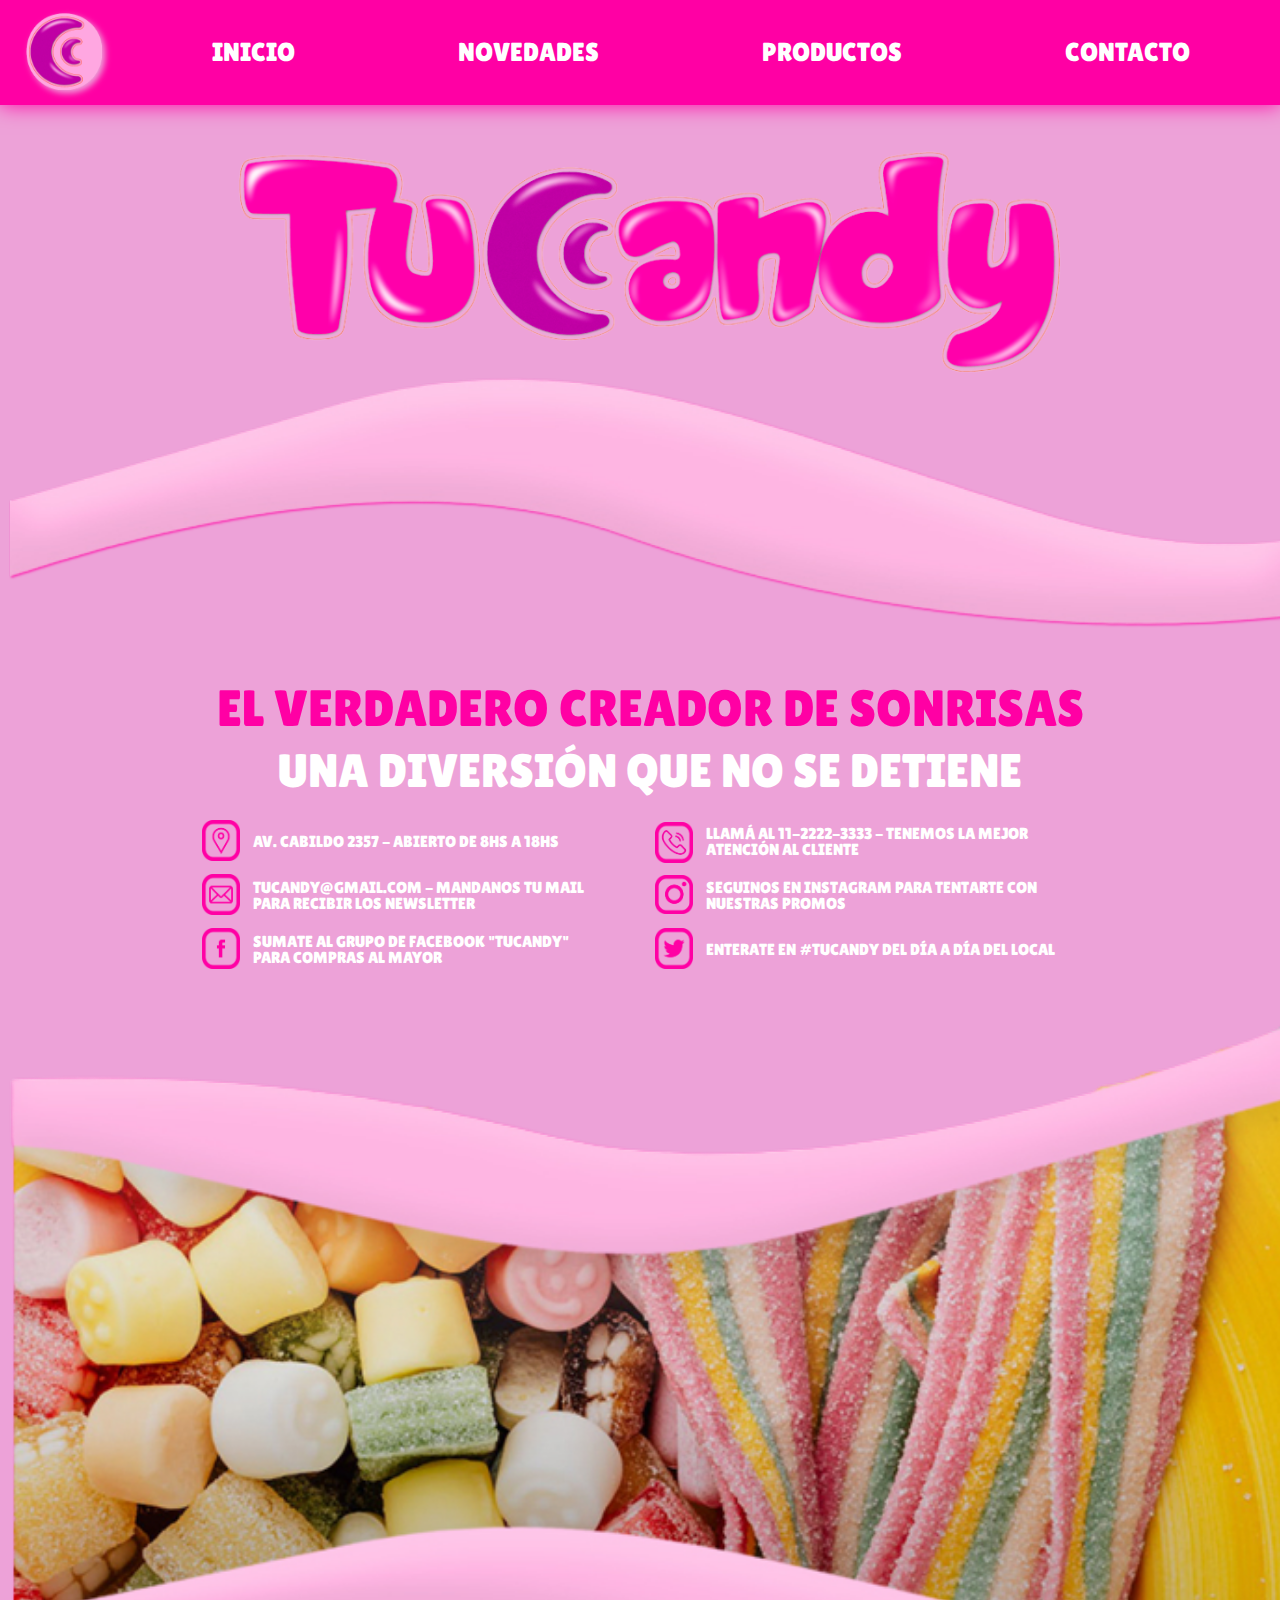
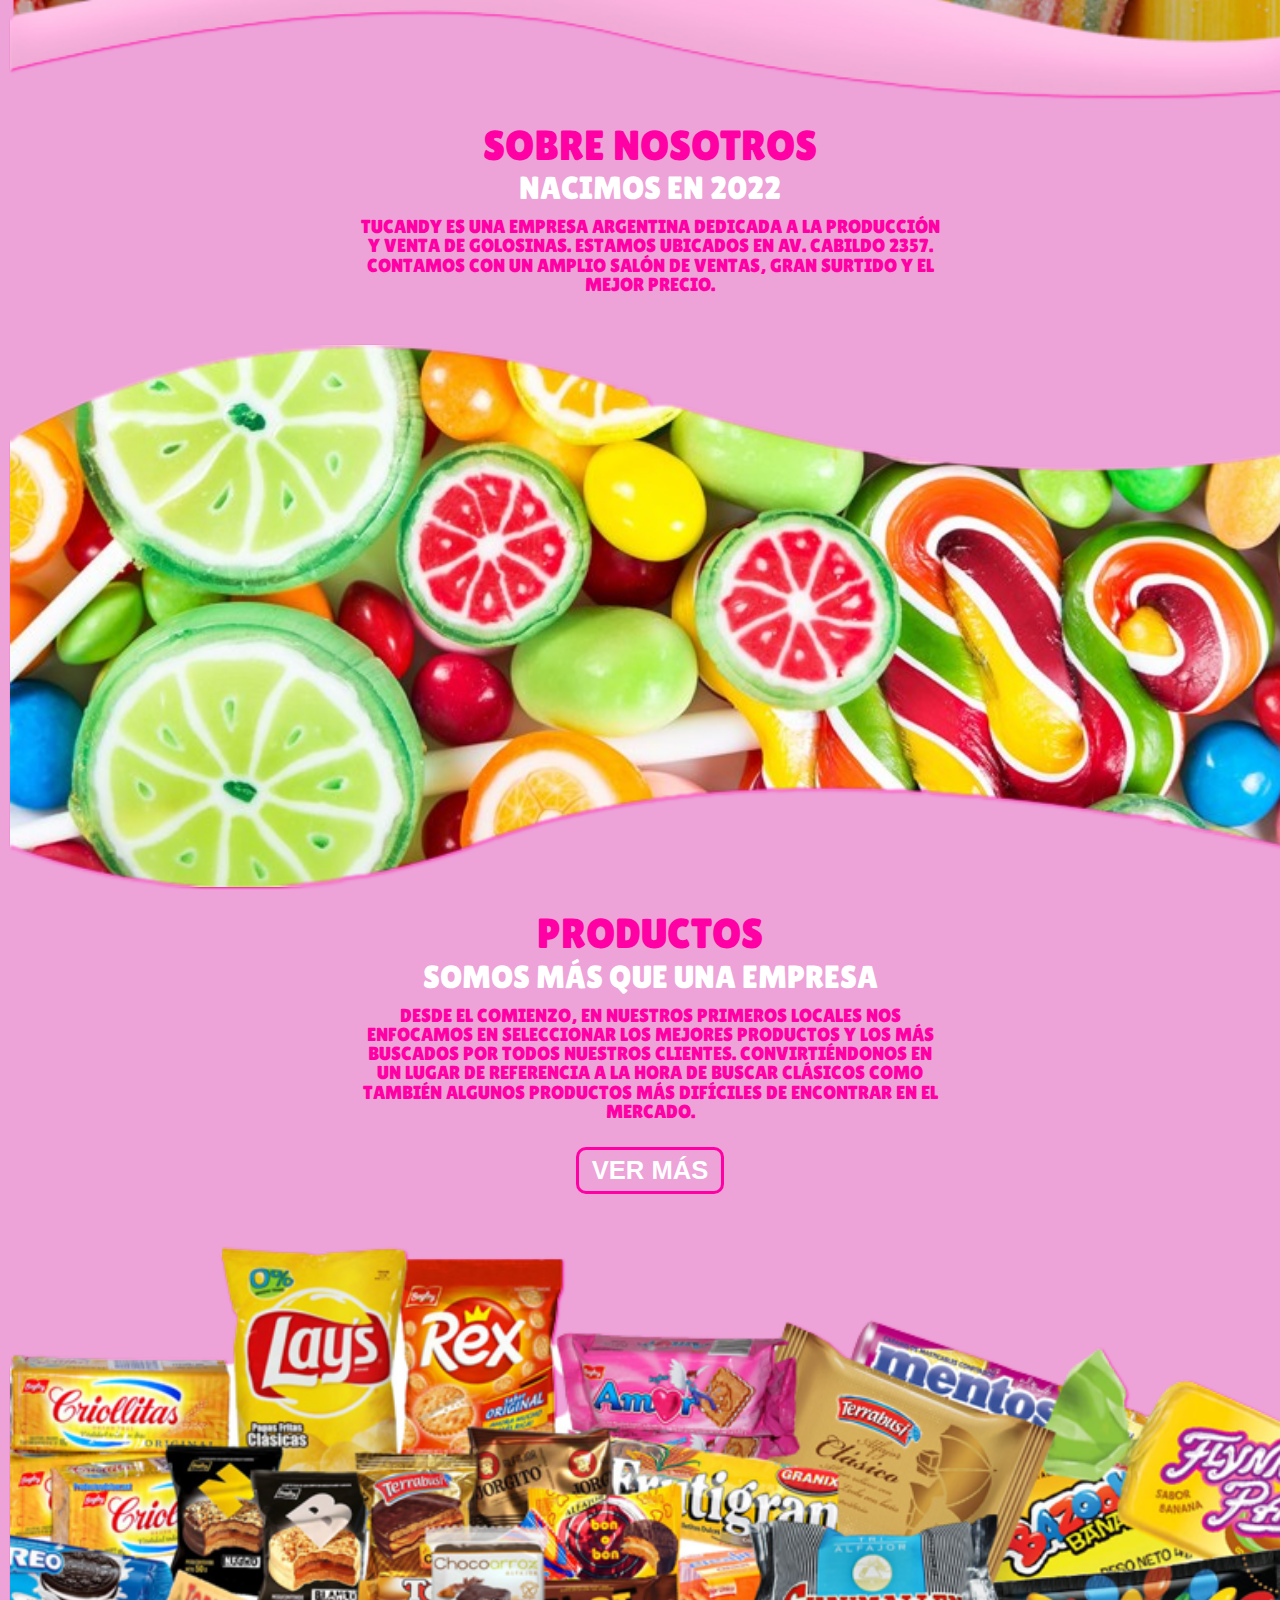
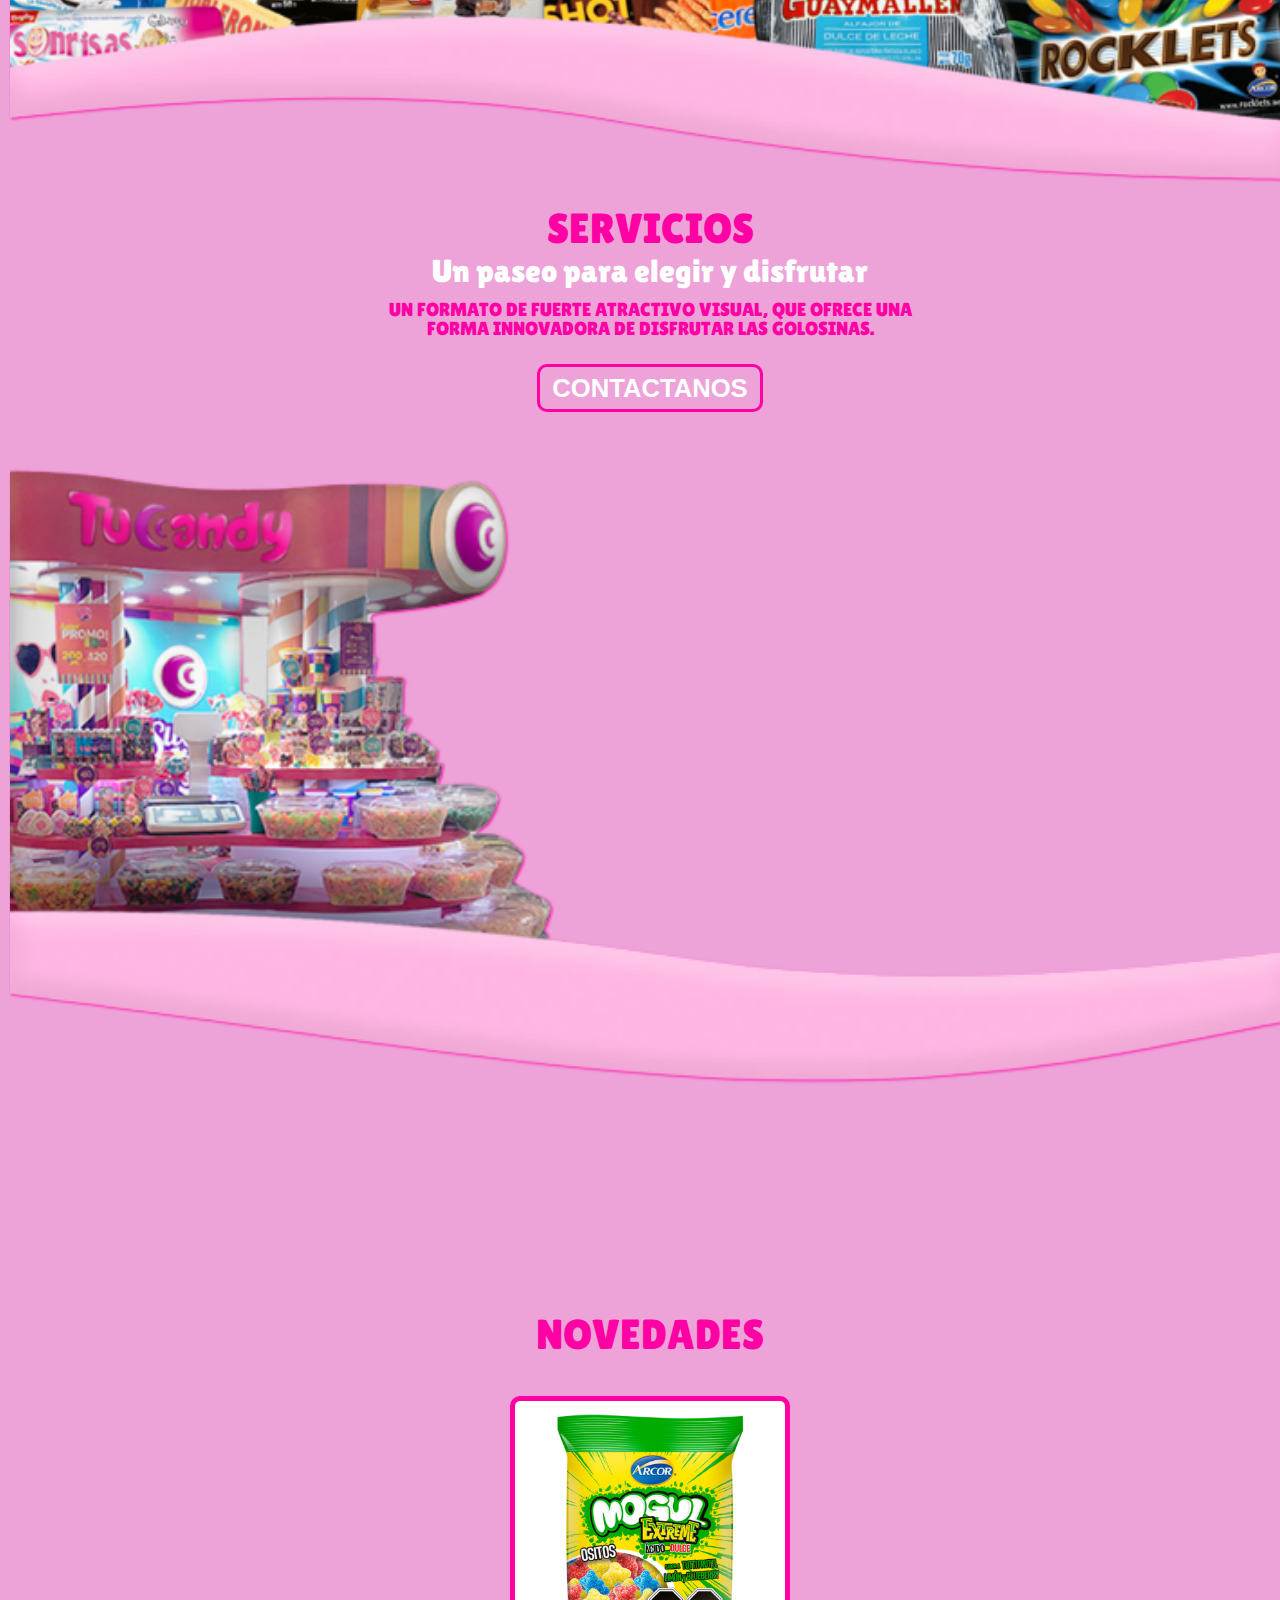
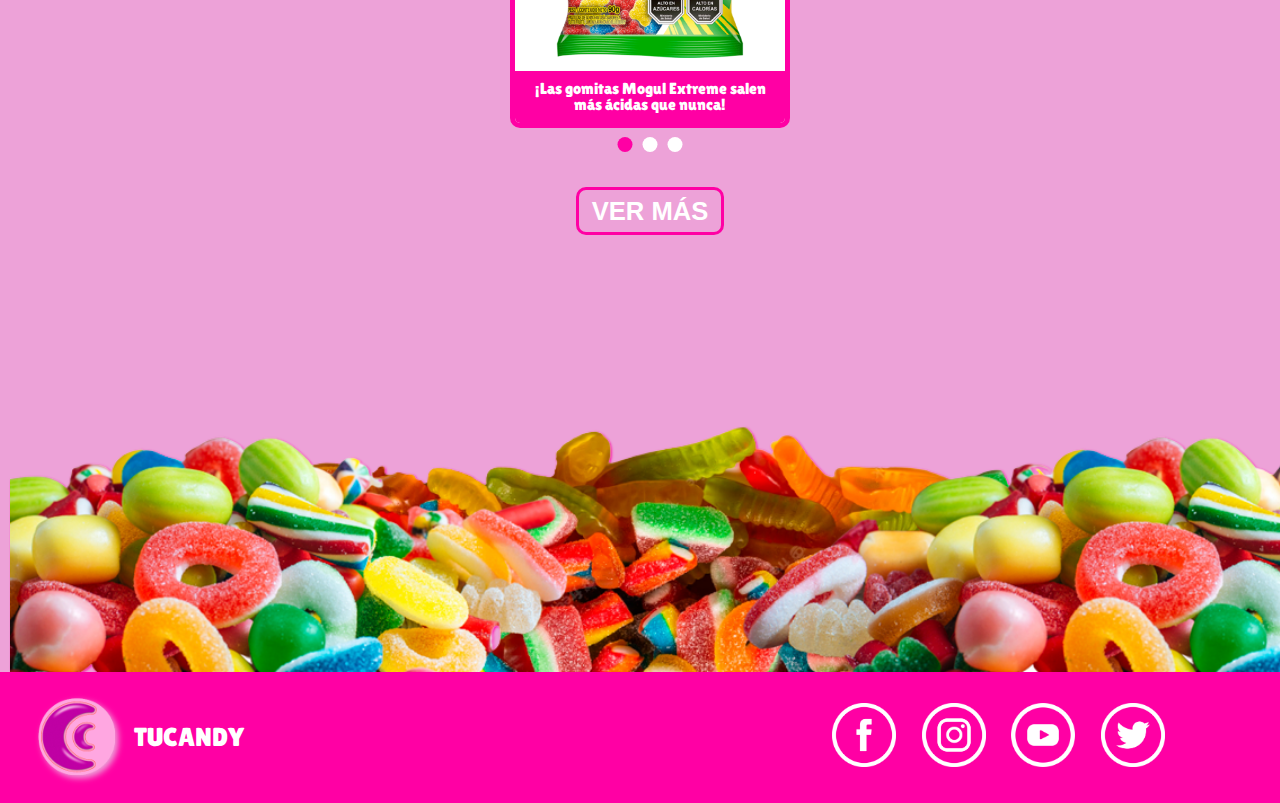
<file: index.html>
<!DOCTYPE html>
<html lang="es">

<head>
    <meta charset="UTF-8">
    <meta http-equiv="X-UA-Compatible" content="IE=edge">
    <meta name="viewport" content="width=device-width, initial-scale=1.0">
    <title>TuCandy</title>
    <link rel="stylesheet" type="text/css" href="css/reset.css">
    <link rel="stylesheet" href="css/style.css">
    <link rel="preconnect" href="https://fonts.googleapis.com">
    <link rel="preconnect" href="https://fonts.gstatic.com" crossorigin>
    <link href="https://fonts.googleapis.com/css2?family=Lilita+One&display=swap" rel="stylesheet">
</head>

<body>
    <header>
        <nav>
            <div class="divIsologo">
                <a href="index.html">
                    <img src="./imagenes/isologo.png" alt="isologo">
                </a>
            </div>
            <div class="divNav">
                <ul>
                    <li>
                        <a href="index.html">INICIO</a>
                    </li>
                    <li>
                        <a href="paginas/novedades.html">NOVEDADES</a>
                    </li>
                    <li>
                        <a href="paginas/productos.html">PRODUCTOS</a>
                    </li>
                    <li>
                        <a href="paginas/contacto.html">CONTACTO</a>
                    </li>
                </ul>
            </div>
        </nav>
    </header>
    <main>
        <section class="logo">
            <div class="divLogo">
                <img src="./imagenes/logo.png" alt="logo">
            </div>
            <div class="divImagenCurvas">
                <img src="./imagenes/curva-rosa.png" alt="curva-rosa">
            </div>
        </section>
        <section class="presentacion">
            <div class="contenidoSeccion">
                <h1>EL VERDADERO CREADOR DE SONRISAS</h1>
                <p class="subtituloPresentacion">UNA DIVERSIÓN QUE NO SE DETIENE</p>
                <div class="divGrid">
                    <div class="div1">
                        <div>
                            <a href="https://www.google.com/maps/place/AVENIDA+CABILDO+2357">
                                <img src="./imagenes/IconUbic.png" alt="icono-ubicacion">
                            </a>
                        </div>
                        <p>AV. CABILDO 2357 - ABIERTO DE 8HS A 18HS</p>
                    </div>
                    <div class="div2">
                        <div>
                            <img src="./imagenes/IconTel.png" alt="icono-telefono">
                        </div>
                        <p>LLAMÁ AL 11-2222-3333 - TENEMOS LA MEJOR ATENCIÓN AL CLIENTE</p>
                    </div>
                    <div class="div3">
                        <div>
                            <a href="mailto:correo@example.com?subject=Newsletter">
                                <img src="./imagenes/IconMail.png" alt="icono-mail">
                            </a>
                        </div>
                        <p>TUCANDY@GMAIL.COM - MANDANOS TU MAIL PARA RECIBIR LOS NEWSLETTER</p>
                    </div>
                    <div class="div4">
                        <div>
                            <a href="">
                                <img src="./imagenes/IconIG.png" alt="icono-instagram">
                            </a>
                        </div>
                        <p>SEGUINOS EN INSTAGRAM PARA TENTARTE CON NUESTRAS PROMOS</p>
                    </div>
                    <div class="div5">
                        <div>
                            <a href="">
                                <img src="./imagenes/IconFB.png" alt="icono-facebook">
                            </a>
                        </div>
                        <p>SUMATE AL GRUPO DE FACEBOOK "TUCANDY" PARA COMPRAS AL MAYOR</p>
                    </div>
                    <div class="div6">
                        <div>
                            <a href="">
                                <img src="./imagenes/IconTW.png" alt="icono-ubicacion">
                            </a>
                        </div>
                        <p>ENTERATE EN #TUCANDY DEL DÍA A DÍA DEL LOCAL</p>
                    </div>
                </div>
            </div>
            <div class="divImagenCurvas">
                <img src="./imagenes/curvas-1.png" alt="fondo-golosinas-1">
            </div>
        </section>
        <section class="sobreNosotros">
            <div class="contenidoSeccion">
                <h2>SOBRE NOSOTROS</h2>
                <p class="subtituloSeccion">NACIMOS EN 2022</p>
                <p class="parrafo">TUCANDY ES UNA EMPRESA ARGENTINA DEDICADA A LA PRODUCCIÓN Y VENTA DE GOLOSINAS. ESTAMOS UBICADOS EN AV. CABILDO 2357. CONTAMOS CON UN AMPLIO SALÓN DE VENTAS, GRAN SURTIDO Y EL MEJOR PRECIO.</p>
            </div>
            <div class="divImagenCurvas">
                <img src="./imagenes/curvas-2.png" alt="fondo-golosinas-2">
            </div>
        </section>
        <section class="productos">
            <div class="contenidoSeccion">
                <h2>PRODUCTOS</h2>
                <p class="subtituloSeccion">SOMOS MÁS QUE UNA EMPRESA</p>
                <p class="parrafo">DESDE EL COMIENZO, EN NUESTROS PRIMEROS LOCALES NOS ENFOCAMOS EN SELECCIONAR LOS MEJORES PRODUCTOS Y LOS MÁS BUSCADOS POR TODOS NUESTROS CLIENTES. CONVIRTIÉNDONOS EN UN LUGAR DE REFERENCIA A LA HORA DE BUSCAR CLÁSICOS COMO TAMBIÉN ALGUNOS PRODUCTOS MÁS DIFÍCILES DE ENCONTRAR EN EL MERCADO.</p>
                <div class="divBoton">
                    <a href="./paginas/productos.html">
                        <button>VER MÁS</button>
                    </a>
                </div>
            </div>
            <div class="divImagenCurvas">
                <img src="./imagenes/curvas-3.png" alt="fondo-golosinas-3">
            </div>
        </section>
        <section class="servicios">
            <div class="contenidoSeccion">
                <h2>SERVICIOS</h2>
                <p class="subtituloSeccion">Un paseo para elegir y disfrutar</p>
                <p class="parrafo">UN FORMATO DE FUERTE ATRACTIVO VISUAL, QUE OFRECE UNA FORMA INNOVADORA DE DISFRUTAR LAS GOLOSINAS.</p>
                <div class="divBoton">
                    <a href="./paginas/contacto.html">
                        <button>CONTACTANOS</button>
                    </a>
                </div>
            </div>
            <div class="divImagenCurvas">
                <img src="./imagenes/curvas-4.png" alt="fondo-golosinas-4">
            </div>
        </section>
        <section class="novedades">
            <div class="contenidoNovedades">
                <h2>NOVEDADES</h2>
                <div class="carousel">
                    <input type="radio" name="slide" id="slide1" checked>
                    <input type="radio" name="slide" id="slide2">
                    <input type="radio" name="slide" id="slide3">
                
                    <div class="card" id="card1">
                        <img src="./imagenes/gomitas.jpg" alt="novedad-1">
                        <div class="textoCard">
                            <p>¡Las gomitas Mogul Extreme salen más ácidas que nunca!</p>
                        </div>
                    </div>
                    <div class="card" id="card2">
                        <img src="./imagenes/ferrero.jpg" alt="novedad-2">
                        <div class="textoCard">
                            <p>¡El chocolate Ferrero Rocher ahora viene con dulce de leche!</p>
                        </div>
                    </div>
                    <div class="card" id="card3">
                        <img src="./imagenes/oreo.jpg" alt="novedad-3">
                        <div class="textoCard">
                            <p>¡Las Oreos Bañadas bajan la cantidad de oreos en 2 unidades!</p>
                        </div>
                    </div>
                
                    <div class="controlesCarousel">
                        <label for="slide1"></label>
                        <label for="slide2"></label>
                        <label for="slide3"></label>
                    </div>
                </div>
                <div class="divBoton">
                    <a href="./paginas/novedades.html">
                        <button>VER MÁS</button>
                    </a>
                </div>
            </div>
            <div class="divImagenCurvas">
                <img src="./imagenes/curvas-5.png" alt="fondo-golosinas-5">
            </div>
        </section>
    </main>
    <footer>
        <div class="divIsologo">
            <a href="index.html">
                <img src="./imagenes/isologo.png" alt="isologo">
            </a>
            <div class="pFooter">
                <p>TUCANDY</p>
            </div>
        </div>
        <div>
            <ul class="ulFooter">
                <li>
                    <a href="https://www.facebook.com/">
                        <img src="./imagenes/Facebook.png" alt="Facebook">
                    </a>
                </li>
                <li>
                    <a href="https://www.instagram.com/">
                        <img src="./imagenes/Instagram.png" alt="Instagram">
                    </a>
                </li>
                <li>
                    <a href="https://www.youtube.com/">
                        <img src="./imagenes/Youtube.png" alt="Youtube">
                    </a>
                </li>
                <li>
                    <a href="https://twitter.com/">
                        <img src="./imagenes/Twitter.png" alt="Twitter">
                    </a>
                </li>
            </ul>
        </div>
    </footer>
</body>

</html>
</file>
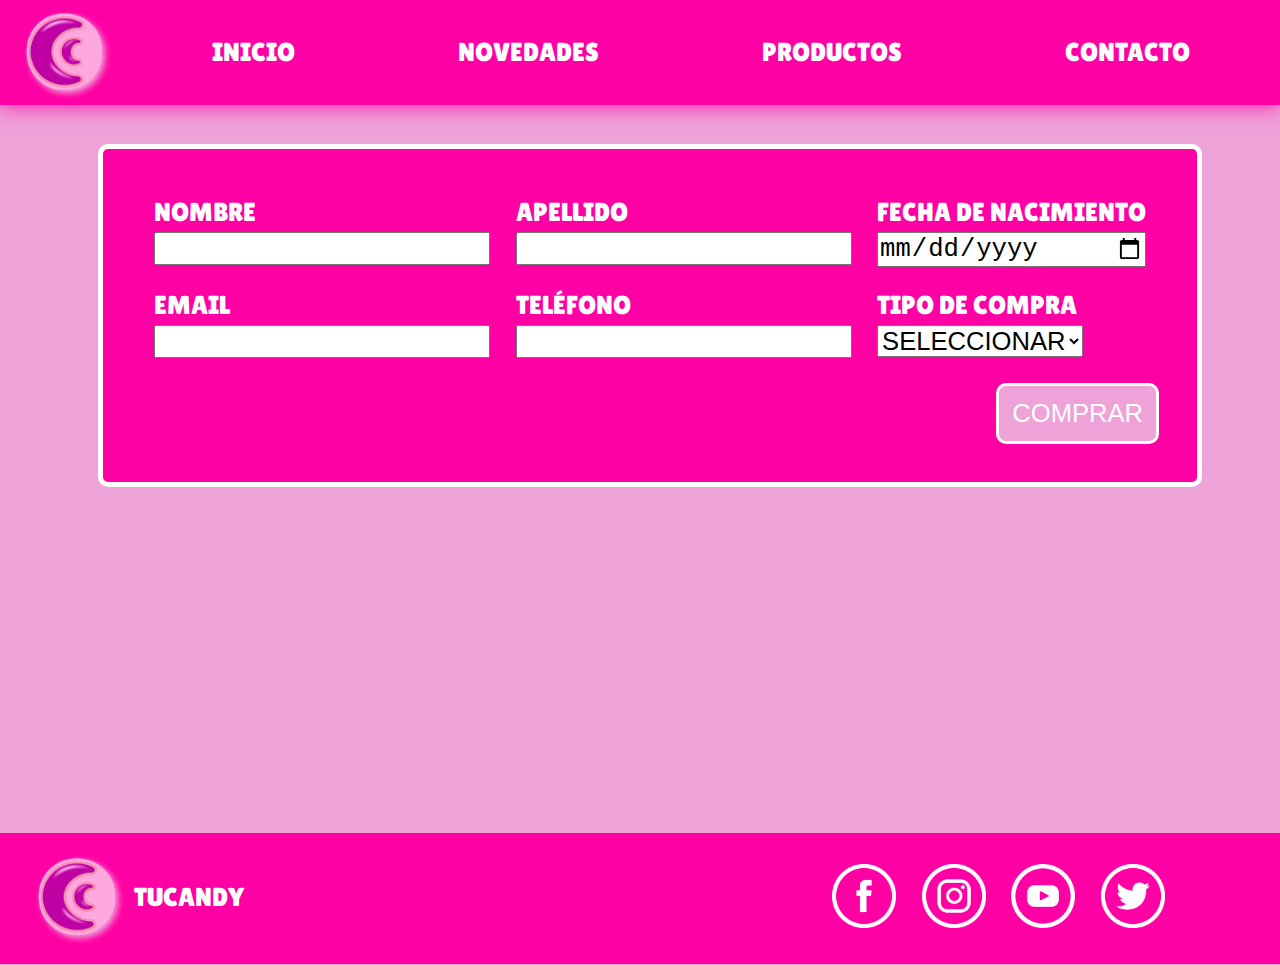
<file: paginas/contacto.html>
<!DOCTYPE html>
<html lang="es">

<head>
    <meta charset="UTF-8">
    <meta http-equiv="X-UA-Compatible" content="IE=edge">
    <meta name="viewport" content="width=device-width, initial-scale=1.0">
    <title>Contacto - TuCandy</title>
    <link rel="stylesheet" type="text/css" href="../css/reset.css">
    <link rel="stylesheet" href="../css/style.css">
    <link rel="preconnect" href="https://fonts.googleapis.com">
    <link rel="preconnect" href="https://fonts.gstatic.com" crossorigin>
    <link href="https://fonts.googleapis.com/css2?family=Lilita+One&display=swap" rel="stylesheet">
</head>

<body>
    <header>
        <nav>
            <div class="divIsologo">
                <a href="../index.html">
                    <img src="../imagenes/isologo.png" alt="isologo">
                </a>
            </div>
            <div class="divNav">
                <ul>
                    <li>
                        <a href="../index.html">INICIO</a>
                    </li>
                    <li>
                        <a href="novedades.html">NOVEDADES</a>
                    </li>
                    <li>
                        <a href="productos.html">PRODUCTOS</a>
                    </li>
                    <li>
                        <a href="contacto.html">CONTACTO</a>
                    </li>
                </ul>
            </div>
        </nav>
    </header>
    <main class="contenidoContacto">
        <form action="submit">
            <div class="contenidoForm">
                <div class="datos">
                    <div>
                        <label for="nombre">NOMBRE</label>
                        <input type="text" name="nombre" id="nombre" required />
                    </div>
    
                    <div>
                        <label for="apellido">APELLIDO</label>
                        <input type="text" name="apellido" id="apellido" required />
                    </div>
    
                    <div>
                        <label for="fechaNacimiento">FECHA DE NACIMIENTO</label>
                        <input type="date" name="fechaNacimiento" id="fechaNacimiento" required>
                    </div>
                </div>
                <div class="datos">
                    <div>
                        <label for="email">EMAIL</label>
                        <input type="email" name="email" id="email" required />
                    </div>
    
                    <div>
                        <label for="telefono">TELÉFONO</label>
                        <input type="number" name="telefono" id="telefono" required>
                    </div>
    
                    <div>
                        <label for="compra">TIPO DE COMPRA</label>
                        <select name="compra" id="compra" required>
                            <option value="">SELECCIONAR</option>
                            <option value="mayorista">MAYORISTA</option>
                            <option value="minorista">MINORISTA</option>
                        </select>
                    </div>
                </div>
                <div class="botonForm">
                    <button type="submit">COMPRAR</button>
                </div>
            </div>
        </form>
        <div class="padreDivLogoContacto">
            <div class="divLogoContacto">
                <img src="../imagenes/logo.png" alt="logo-contacto">
            </div>
        </div>
    </main>
    <footer>
        <div class="divIsologo">
            <a href="../index.html">
                <img src="../imagenes/isologo.png" alt="isologo">
            </a>
            <div class="pFooter">
                <p>TUCANDY</p>
            </div>
        </div>
        <div>
            <ul class="ulFooter">
                <li>
                    <a href="https://www.facebook.com/">
                        <img src="../imagenes/Facebook.png" alt="Facebook">
                    </a>
                </li>
                <li>
                    <a href="https://www.instagram.com/">
                        <img src="../imagenes/Instagram.png" alt="Instagram">
                    </a>
                </li>
                <li>
                    <a href="https://www.youtube.com/">
                        <img src="../imagenes/Youtube.png" alt="Youtube">
                    </a>
                </li>
                <li>
                    <a href="https://twitter.com/">
                        <img src="../imagenes/Twitter.png" alt="Twitter">
                    </a>
                </li>
            </ul>
        </div>
    </footer>
</body>

</html>
</file>
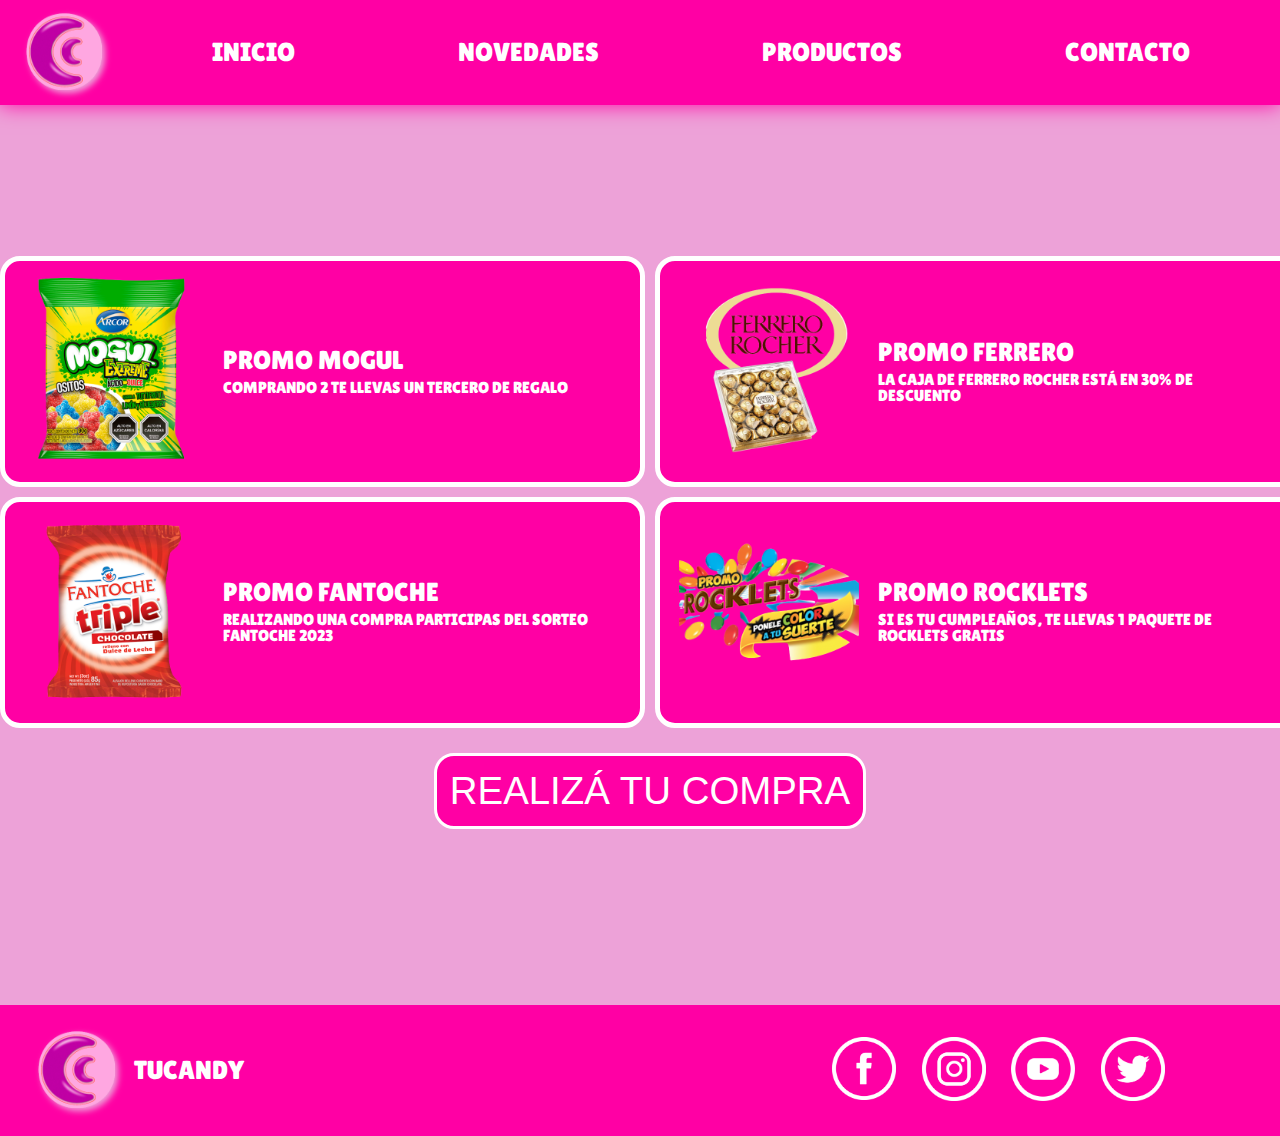
<file: paginas/novedades.html>
<!DOCTYPE html>
<html lang="es">

<head>
    <meta charset="UTF-8">
    <meta http-equiv="X-UA-Compatible" content="IE=edge">
    <meta name="viewport" content="width=device-width, initial-scale=1.0">
    <title>Novedades - TuCandy</title>
    <link rel="stylesheet" type="text/css" href="../css/reset.css">
    <link rel="stylesheet" href="../css/style.css">
    <link rel="preconnect" href="https://fonts.googleapis.com">
    <link rel="preconnect" href="https://fonts.gstatic.com" crossorigin>
    <link href="https://fonts.googleapis.com/css2?family=Lilita+One&display=swap" rel="stylesheet">
</head>

<body>
    <header>
        <nav>
            <div class="divIsologo">
                <a href="../index.html">
                    <img src="../imagenes/isologo.png" alt="isologo">
                </a>
            </div>
            <div class="divNav">
                <ul>
                    <li>
                        <a href="../index.html">INICIO</a>
                    </li>
                    <li>
                        <a href="novedades.html">NOVEDADES</a>
                    </li>
                    <li>
                        <a href="productos.html">PRODUCTOS</a>
                    </li>
                    <li>
                        <a href="contacto.html">CONTACTO</a>
                    </li>
                </ul>
            </div>
        </nav>
    </header>
    <main class="contenidoNovedades">
        <div class="divGridNovedades">
            <div class="div1Novedades divNovedades">
                <div>
                    <img src="../imagenes/mogulPromo.png" alt="promo-mogul">
                </div>
                <div>
                    <p>PROMO MOGUL</p>
                    <p>COMPRANDO 2 TE LLEVAS UN TERCERO DE REGALO</p>
                </div>
            </div>
            <div class="div2Novedades divNovedades">
                <div>
                    <img src="../imagenes/ferreroPromo.png" alt="promo-ferrero">
                </div>
                <div>
                    <p>PROMO FERRERO</p>
                    <p>LA CAJA DE FERRERO ROCHER ESTÁ EN 30% DE DESCUENTO</p>
                </div>
            </div>
            <div class="div3Novedades divNovedades">
                <div>
                    <img src="../imagenes/fantochePromo.png" alt="promo-fantoche">
                </div>
                <div>
                    <p>PROMO FANTOCHE</p>
                    <p>REALIZANDO UNA COMPRA PARTICIPAS DEL SORTEO FANTOCHE 2023</p>
                </div>
            </div>
            <div class="div4Novedades divNovedades">
                <div>
                    <img src="../imagenes/rockletsPromo.png" alt="promo-rocklets">
                </div>
                <div>
                    <p>PROMO ROCKLETS</p>
                    <p>SI ES TU CUMPLEAÑOS, TE LLEVAS 1 PAQUETE DE ROCKLETS GRATIS</p>
                </div>
            </div>
        </div>
        <div class="divBotonNovedades">
            <button>REALIZÁ TU COMPRA</button>
        </div>
    </main>
    <footer>
        <div class="divIsologo">
            <a href="../index.html">
                <img src="../imagenes/isologo.png" alt="isologo">
            </a>
            <div class="pFooter">
                <p>TUCANDY</p>
            </div>
        </div>
        <div>
            <ul class="ulFooter">
                <li>
                    <a href="https://www.facebook.com/">
                        <img src="../imagenes/Facebook.png" alt="Facebook">
                    </a>
                </li>
                <li>
                    <a href="https://www.instagram.com/">
                        <img src="../imagenes/Instagram.png" alt="Instagram">
                    </a>
                </li>
                <li>
                    <a href="https://www.youtube.com/">
                        <img src="../imagenes/Youtube.png" alt="Youtube">
                    </a>
                </li>
                <li>
                    <a href="https://twitter.com/">
                        <img src="../imagenes/Twitter.png" alt="Twitter">
                    </a>
                </li>
            </ul>
        </div>
    </footer>
</body>

</html>
</file>
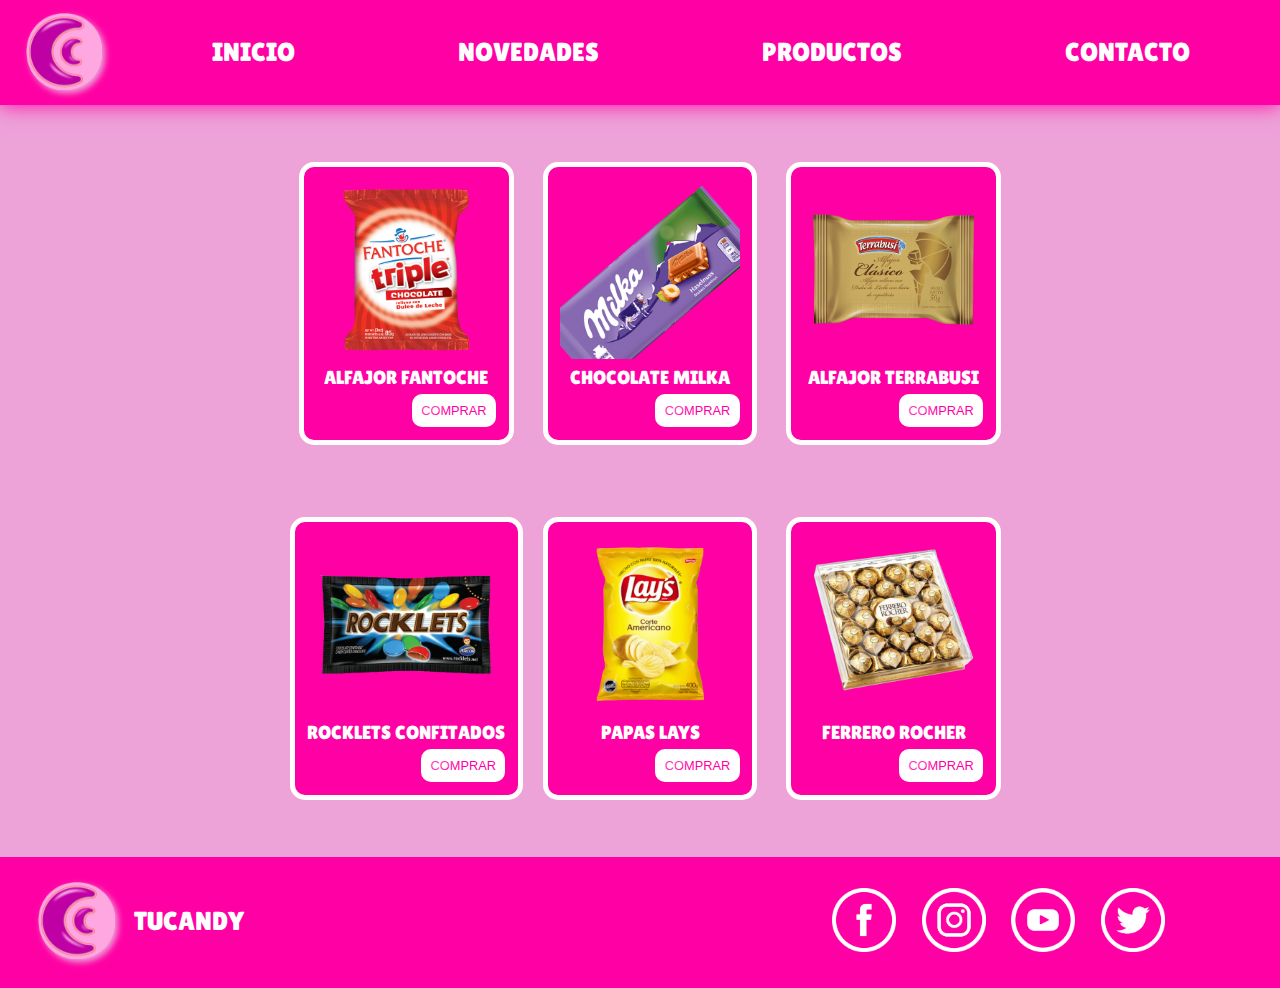
<file: paginas/productos.html>
<!DOCTYPE html>
<html lang="es">

<head>
    <meta charset="UTF-8">
    <meta http-equiv="X-UA-Compatible" content="IE=edge">
    <meta name="viewport" content="width=device-width, initial-scale=1.0">
    <title>Productos - TuCandy</title>
    <link rel="stylesheet" type="text/css" href="../css/reset.css">
    <link rel="stylesheet" href="../css/style.css">
    <link rel="preconnect" href="https://fonts.googleapis.com">
    <link rel="preconnect" href="https://fonts.gstatic.com" crossorigin>
    <link href="https://fonts.googleapis.com/css2?family=Lilita+One&display=swap" rel="stylesheet">
</head>

<body>
    <header>
        <nav>
            <div class="divIsologo">
                <a href="../index.html">
                    <img src="../imagenes/isologo.png" alt="isologo">
                </a>
            </div>
            <div class="divNav">
                <ul>
                    <li>
                        <a href="../index.html">INICIO</a>
                    </li>
                    <li>
                        <a href="novedades.html">NOVEDADES</a>
                    </li>
                    <li>
                        <a href="productos.html">PRODUCTOS</a>
                    </li>
                    <li>
                        <a href="contacto.html">CONTACTO</a>
                    </li>
                </ul>
            </div>
        </nav>
    </header>
    <main class="contenidoProductos">
        <div class="divGridProducto">
            <div class="div1Producto divProducto">
                <div>
                    <img src="../imagenes/fantocheProducto.png" alt="producto-fantoche">
                </div>
                <p>ALFAJOR FANTOCHE</p>
                <div class="divBotonProducto">
                    <a href="contacto.html">
                        <button>COMPRAR</button>
                    </a>
                </div>
            </div>
            <div class="div2Producto divProducto">
                <div>
                    <img src="../imagenes/milkaProducto.png" alt="producto-milka">
                </div>
                <p>CHOCOLATE MILKA</p>
                <div class="divBotonProducto">
                    <a href="contacto.html">
                        <button>COMPRAR</button>
                    </a>
                </div>
            </div>
            <div class="div3Producto divProducto">
                <div>
                    <img src="../imagenes/alfajorProducto.png" alt="producto-alfajor">
                </div>
                <p>ALFAJOR TERRABUSI</p>
                <div class="divBotonProducto">
                    <a href="contacto.html">
                        <button>COMPRAR</button>
                    </a>
                </div>
            </div>
            <div class="div4Producto divProducto">
                <div>
                    <img src="../imagenes/rockletsProducto.png" alt="producto-rocklets">
                </div>
                <p>ROCKLETS CONFITADOS</p>
                <div class="divBotonProducto">
                    <a href="contacto.html">
                        <button>COMPRAR</button>
                    </a>
                </div>
            </div>
            <div class="div5Producto divProducto">
                <div>
                    <img src="../imagenes//laysProducto.png" alt="producto-lays">
                </div>
                <p>PAPAS LAYS</p>
                <div class="divBotonProducto">
                    <a href="contacto.html">
                        <button>COMPRAR</button>
                    </a>
                </div>
            </div>
            <div class="div6Producto divProducto">
                <div>
                    <img src="../imagenes/ferreroProducto.png" alt="producto-ferrero">
                </div>
                <p>FERRERO ROCHER</p>
                <div class="divBotonProducto">
                    <a href="contacto.html">
                        <button>COMPRAR</button>
                    </a>
                </div>
            </div>
            </div>
    </main>
    <footer>
        <div class="divIsologo">
            <a href="../index.html">
                <img src="../imagenes/isologo.png" alt="isologo">
            </a>
            <div class="pFooter">
                <p>TUCANDY</p>
            </div>
        </div>
        <div>
            <ul class="ulFooter">
                <li>
                    <a href="https://www.facebook.com/">
                        <img src="../imagenes/Facebook.png" alt="Facebook">
                    </a>
                </li>
                <li>
                    <a href="https://www.instagram.com/">
                        <img src="../imagenes/Instagram.png" alt="Instagram">
                    </a>
                </li>
                <li>
                    <a href="https://www.youtube.com/">
                        <img src="../imagenes/Youtube.png" alt="Youtube">
                    </a>
                </li>
                <li>
                    <a href="https://twitter.com/">
                        <img src="../imagenes/Twitter.png" alt="Twitter">
                    </a>
                </li>
            </ul>
        </div>
    </footer>
</body>

</html>
</file>
<file: css/style.css>
* {
    margin: 0;
    padding: 0;
    list-style: none;
    box-sizing: border-box;
}

body {
    font-family: "Lilita One", cursive;
    background-color: #eda2d8;
}

h1 {
    color: #ff00a4;
    font-size: 4vw;
    margin: 1vw 0;
}

.subtituloPresentacion {
    color: white;
    font-size: 3.7vw;
}

h2 {
    font-size: 3.3vw;
    color: #ff00a4;
    margin-bottom: 0.5vw;
}

.subtituloSeccion {
    font-size: 2.5vw;
    color: white;
    margin-bottom: 1vw;
}

.parrafo {
    width: 45%;
    font-size: 1.5vw;
    text-align: center;
    color: #ff00a4;
}

.divBoton {
    margin-top: 1vw;
}

.divBoton button {
    background: none;
    border: 3px solid #ff00a4;
    border-radius: 10px;
    color: white;
    font-size: 2vw;
    padding: 0.5vw 1vw;
    margin-top: 1vw;
    font-weight: bold;
    cursor: pointer;
}

.divBoton button:hover {
    color: #ff00a4;
}

header {
    background-color: #ff00a4;
    width: 100%;
    box-shadow: 0 0 20px #ff00a4;
}

nav {
    display: flex;
    justify-content: space-between;
    align-items: center;
    padding: 1vw 2vw;
}

.divIsologo img {
    width: 6vw;
    height: 6vw;
    filter: drop-shadow(3px 3px 3px #eda2d8);
}

.divNav {
    width: 90%;
}

ul {
    width: 100%;
    display: flex;
    justify-content: space-between;
    padding: 0 5vw;
}

ul li a {
    text-decoration: none;
    color: white;
    font-size: 2vw;
}

ul li a:hover {
    color: #eda2d8;
}

main {
    width: 1300px;
    margin: 0 auto;
}

section {
    margin: 2vw 0;
}

section div {
    display: flex;
    justify-content: center;
    flex-direction: column;
    align-items: center;
}

.contenidoSeccion {
    margin-bottom: 4vw;
}

.divImagenCurvas img {
    width: 100vw;
    filter: drop-shadow(1px 1px 1px #ff00a4);
}

.logo {
    margin: 3vw 0;
}

.divLogo img {
    width: 65vw;
    position: relative;
    animation: rebote 2s infinite;
}

@keyframes rebote {

    0%,
    20%,
    50%,
    80%,
    100% {
        transform: translateY(0);
    }

    40% {
        transform: translateY(-30px);
    }

    60% {
        transform: translateY(-15px);
    }
}

.divImagenCurva img {
    width: 100vw;
}

.divGrid {
    display: grid;
    grid-template-columns: repeat(2, 1fr);
    grid-template-rows: repeat(3, 1fr);
    grid-column-gap: 10px;
    grid-row-gap: 10px;
    width: 70vw;
    margin-top: 2vw;
}

.divGrid div {
    display: flex;
    flex-direction: row;
    justify-content: flex-start;
    align-items: center;
}

.divGrid img {
    width: 3vw;
}

.divGrid a img {
    width: 3vw;
    cursor: pointer;
}

.divGrid p {
    margin-left: 1vw;
    width: 80%;
    color: white;
}

.div1 {
    grid-area: 1 / 1 / 2 / 2;
}

.div2 {
    grid-area: 1 / 2 / 2 / 3;
}

.div3 {
    grid-area: 2 / 1 / 3 / 2;
}

.div4 {
    grid-area: 2 / 2 / 3 / 3;
}

.div5 {
    grid-area: 3 / 1 / 4 / 2;
}

.div6 {
    grid-area: 3 / 2 / 4 / 3;
}

.novedades {
    margin-bottom: 0;
}

.contenidoNovedades {
    display: flex;
    align-items: center;
    justify-content: center;
    height: 100vh;
}

.carousel {
    display: flex;
    overflow: hidden;
    width: 300px;
    height: 400px;
    position: relative;
}

.card {
    flex: 0 0 300px;
    border: 5px solid #ff00a4;
    border-radius: 10px;
    background-color: white;
    margin: 0 10px;
    overflow: hidden;
    text-align: center;
    position: absolute;
    opacity: 0;
    transition: opacity 0.5s;
}

.card img {
    width: 100%;
    height: 70%;
    object-fit: cover;
    padding: 1vw;
}

.textoCard {
    padding: 10px;
    background-color: #ff00a4;
    color: white;
}

#slide1:checked~#card1,
#slide2:checked~#card2,
#slide3:checked~#card3 {
    opacity: 1;
}

.controlesCarousel {
    display: flex;
    flex-direction: row;
    position: absolute;
    bottom: 10px;
    left: 50%;
    transform: translateX(-50%);
}

.controlesCarousel label {
    display: inline-block;
    width: 15px;
    height: 15px;
    background-color: white;
    border-radius: 50%;
    margin: 0 5px;
    cursor: pointer;
}

#slide1:checked~.controlesCarousel label:nth-child(1),
#slide2:checked~.controlesCarousel label:nth-child(2),
#slide3:checked~.controlesCarousel label:nth-child(3) {
    background-color: #ff00a4;
}

footer {
    display: flex;
    align-items: center;
    justify-content: space-between;
    padding: 2vw 3vw;
    background-color: #ff00a4;
}

footer div {
    display: flex;
    align-items: center;
}

.pFooter {
    margin-left: 1.5vw;
    font-size: 2vw;
    color: white;
}

.ulFooter li {
    margin: 0 1vw;
}

.ulFooter li a img {
    width: 5vw;
}

.contenidoNovedades{
    display: flex;
    flex-direction: column;
}

.divGridNovedades {
    display: grid;
    grid-template-columns: repeat(2, 1fr);
    grid-template-rows: repeat(2, 1fr);
    grid-column-gap: 10px;
    grid-row-gap: 10px;
}

.div1Novedades { grid-area: 1 / 1 / 2 / 2; }
.div2Novedades { grid-area: 1 / 2 / 2 / 3; }
.div3Novedades { grid-area: 2 / 1 / 3 / 2; }
.div4Novedades { grid-area: 2 / 2 / 3 / 3; }

.divNovedades{
    display: flex;
    align-items: center;
    border: 5px solid white;
    border-radius: 20px;
    background-color: #ff00a4;
    padding: 1vw;
}

.divGridNovedades div img{
    width: 15vw;
}

.divGridNovedades div p{
    color: white;
    margin: 0.5vw 1vw;
}

.divGridNovedades div p:first-child{
    font-size: 2vw;
}

.divBotonNovedades{
    margin: 2vw;
}

.divBotonNovedades button{
    background-color: #ff00a4;
    border: 3px solid white;
    border-radius: 20px;
    font-size: 3vw;
    color: white;
    padding: 1vw;
    cursor: pointer;
    position: relative;
    animation: mover 10s alternate infinite;
}

.divBotonNovedades button:hover{
    background-color: #eda2d8;
    color: #ff00a4;
}

@keyframes mover {
    0%, 100% {
    transform: translate(0, 0);
    }
    25% {
    transform: translate(20%, 0);
    }
    75% {
    transform: translate(-20%, 0);
    }
}

.contenidoProductos {
    height: 700px;
    display: flex;
    justify-content: center;
    margin-top: 2vw;
    margin-bottom: 2vw;
}

.divGridProducto {
    display: grid;
    grid-template-columns: repeat(3, 1fr);
    grid-template-rows: repeat(2, 1fr);
    grid-column-gap: 10px;
    grid-row-gap: 10px;
    place-items: center;
}

.div1Producto {
    grid-area: 1 / 1 / 2 / 2;
}

.div2Producto {
    grid-area: 1 / 2 / 2 / 3;
}

.div3Producto {
    grid-area: 1 / 3 / 2 / 4;
}

.div4Producto {
    grid-area: 2 / 1 / 3 / 2;
}

.div5Producto {
    grid-area: 2 / 2 / 3 / 3;
}

.div6Producto {
    grid-area: 2 / 3 / 3 / 4;
}

.divProducto {
    border: 5px solid white;
    border-radius: 15px;
    padding: 1vw;
    background-color: #ff00a4;
    text-align: center;
}

.divProducto p {
    margin: 0.5vw 0;
    text-align: center;
    color: white;
    font-size: 1.5vw;
}

.divBotonProducto {
    display: flex;
    justify-content: flex-end;
}

.divBotonProducto button {
    border: 3px solid white;
    border-radius: 10px;
    background-color: white;
    color: #ff00a4;
    font-size: 1vw;
    text-align: end;
    padding: 0.5vw;
    cursor: pointer;
    position: relative;
    overflow: hidden;
}

.divBotonProducto button::before {
    content: "";
    position: absolute;
    top: -100%;
    left: 0;
    width: 100%;
    height: 100%;
    background-color: rgba(255,255, 255, 0.2);
    transform: skewY(-45deg);
    transition: top 0.3s ease;
}

.divBotonProducto button:hover::before {
    top: 100%;
}

.divGridProducto img {
    width: 14vw;
}

form {
    width: 100%;
    height: 100%;
    display: flex;
    justify-content: center;
    align-items: center;
    margin: 3vw 0;
}

.contenidoForm {
    display: flex;
    justify-content: center;
    flex-direction: column;
    border: 5px solid white;
    border-radius: 10px;
    padding: 3vw;
    background-color: #ff00a4;
}

.contenidoForm .datos {
    display: flex;
}

.datos div {
    display: flex;
    flex-direction: column;
    margin: 1vw;
}

.contenidoForm label {
    font-size: 2vw;
    color: white;
    margin-bottom: 0.5vw;
}

.contenidoForm input {
    font-size: 2vw;
}

.contenidoForm select {
    font-size: 2vw;
}

.botonForm {
    text-align: end;
    margin-top: 1vw;
}

.botonForm button {
    background-color: #eda2d8;
    color: white;
    padding: 1vw;
    font-size: 2vw;
    border: 3px solid white;
    border-radius: 10px;
}

.botonForm button:hover {
    color: white;
    background-color: #ff00a4;
}

.padreDivLogoContacto {
    display: flex;
    justify-content: center;
}

.divLogoContacto {
    position: relative;
    width: 50vw;
    height: 20vw;
    margin: 1vw 0 3vw 0;
}

.divLogoContacto img {
    width: 100%;
    height: 100%;
    position: absolute;
    opacity: 0;
    animation: fadeInOut 4s infinite;
}

@keyframes fadeInOut {

    0%,
    100% {
        opacity: 0;
    }

    50% {
        opacity: 1;
    }
}
</file>
